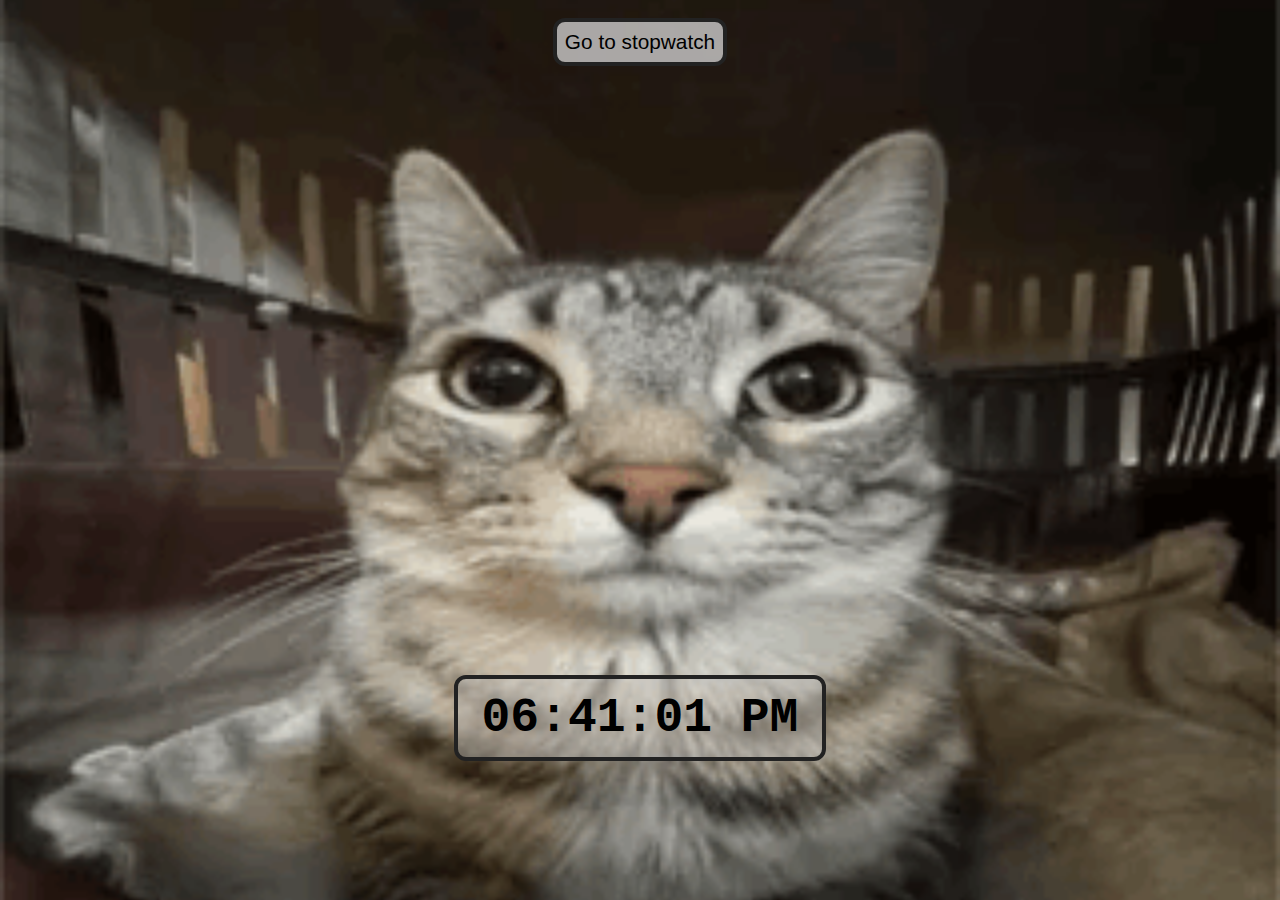
<file: index.html>
<!DOCTYPE html>
<html lang="en">
  <head>
    <meta charset="UTF-8" />
    <meta name="viewport" content="width=device-width, initial-scale=1.0" />
    <title>Digital Clock</title>
    <link rel="stylesheet" href="style.css" />
  </head>
  <body>
    <h1 class="clock absolute">00:00:00</h1>
    <a href="stopwatch.html">
      <button type="button" class="change-clock absolute">
        Go to stopwatch
      </button>
    </a>
    <script src="clock-script.js"></script>
  </body>
</html>
</file>
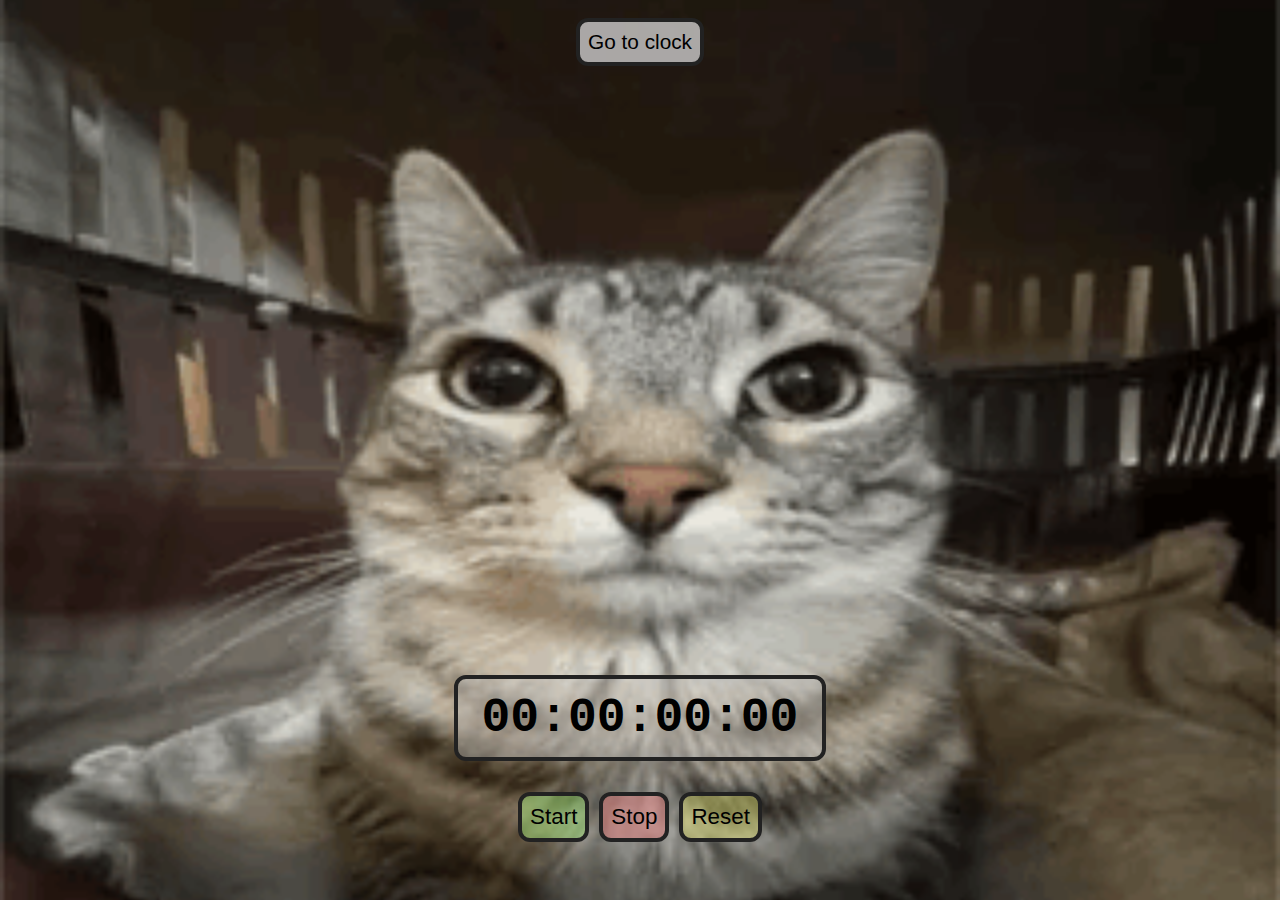
<file: stopwatch.html>
<!DOCTYPE html>
<html lang="en">
  <head>
    <meta charset="UTF-8" />
    <meta name="viewport" content="width=device-width, initial-scale=1.0" />
    <title>Stopwatch</title>
    <link rel="stylesheet" href="style.css" />
  </head>
  <body>
    <h1 class="clock absolute" id="stopwatch-display">00:00:00:00</h1>
    <a href="digital-clock.html">
      <button type="button" class="change-clock absolute">Go to clock</button>
    </a>
    <div class="buttons-container absolute">
      <button type="button" class="stopwatch-button start" onclick="start()">
        Start
      </button>
      <button type="button" class="stopwatch-button stop" onclick="stop()">
        Stop
      </button>
      <button type="button" class="stopwatch-button reset" onclick="reset()">
        Reset
      </button>
    </div>
    <script src="stopwatch-script.js"></script>
  </body>
</html>
</file>
<file: style.css>
* {
  padding: 0;
  margin: 0;
  box-sizing: border-box;
}

body {
  font-family: "Courier New", Courier, monospace;
  background-image: url(cat.png);
  background-repeat: no-repeat;
  background-attachment: fixed;
  background-position: center;
  background-size: cover;
}

.absolute {
  position: absolute;
  left: 0;
  right: 0;
  margin-inline: auto;
  width: fit-content;
}

.clock {
  font-size: 3rem;
  padding: 12px 24px;
  background-color: hsla(0, 0%, 75%, 0.4);
  color: black;
  border: 4px solid #222;
  border-radius: 12px;
  top: 75%;
}

button,
button:visited {
  font-size: 1.3rem;
  padding: 8px;
  border: 4px solid #222;
  border-radius: 12px;
  top: 2%;
  cursor: pointer;
}

button:active {
  opacity: 0.9;
  color: #333;
}

.change-clock {
  background-color: hsla(0, 0%, 90%, 0.7);
}

.buttons-container {
  top: 88%;
  display: flex;
  gap: 10px;
}

.stopwatch-button {
  font-size: 1.4rem;
}

.start {
  background-color: hsla(100, 100%, 75%, 0.4);
}

.stop {
  background-color: hsla(0, 100%, 75%, 0.4);
}

.reset {
  background-color: hsla(60, 100%, 75%, 0.4);
}
</file>
